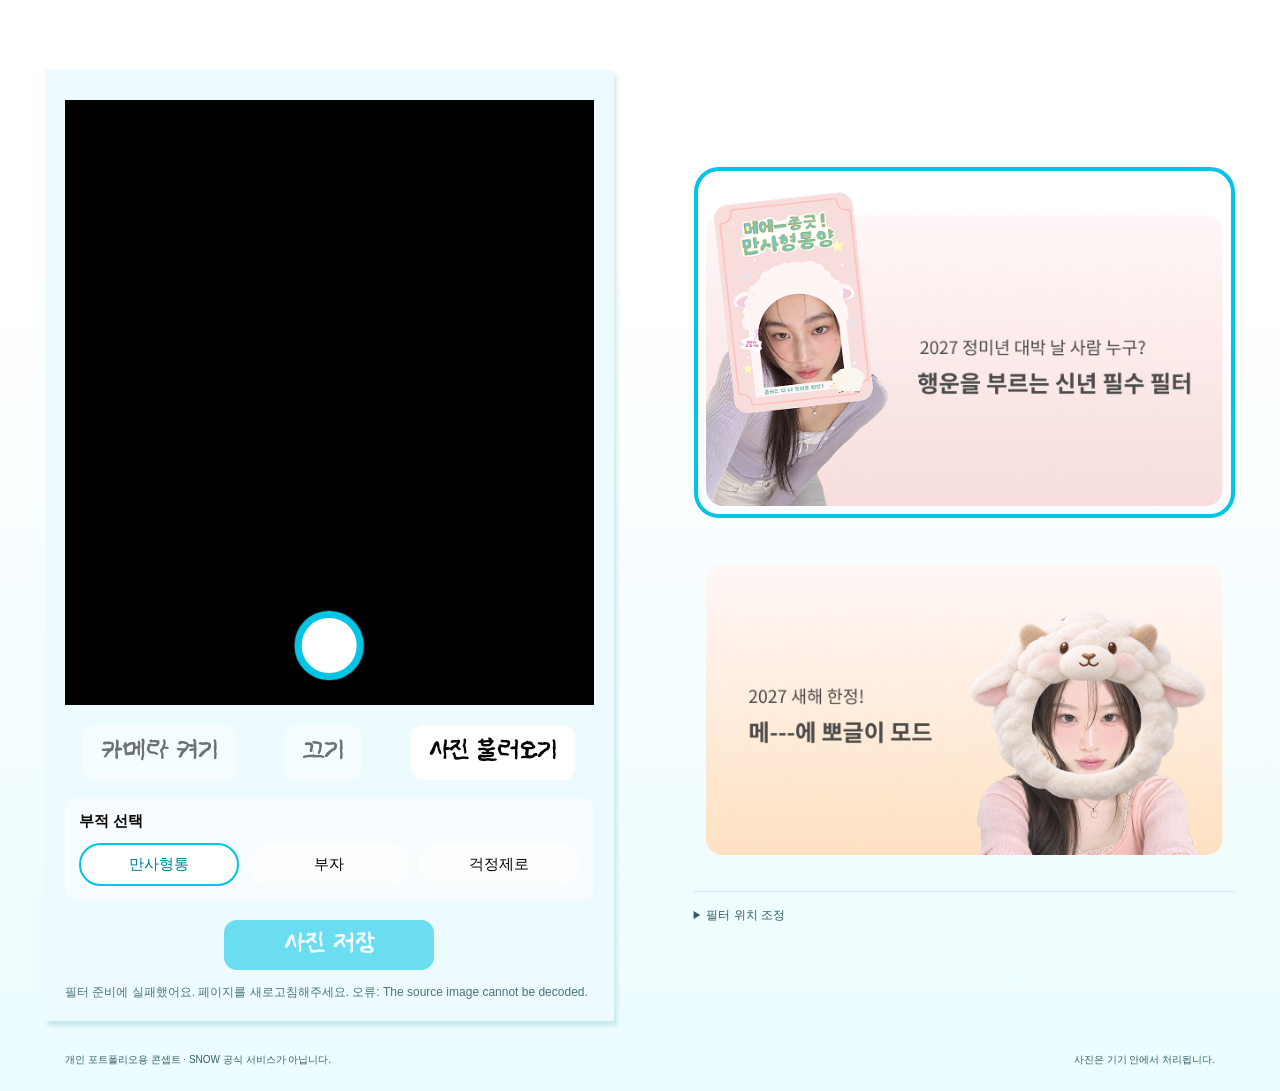
<file: index.html>
<!doctype html><html lang="ko"><head><meta charset="utf-8"><meta name="viewport" content="width=device-width,initial-scale=1"><title>몽글몽글 갓생 양 · 필터 스튜디오</title><link rel="stylesheet" href="style.css"></head><body>
<main class="studio"><section class="camera-card" aria-label="카메라 스튜디오"><div class="stage"><video id="video" autoplay playsinline muted hidden></video><canvas id="canvas" width="960" height="1100" aria-label="필터 미리보기"></canvas><div id="welcome" hidden><button id="start" disabled>얼굴 인식 준비 중</button></div><span id="modeBadge" class="mode-badge" hidden></span><span id="count" hidden></span><button id="shutter" aria-label="사진 촬영" title="사진 촬영" disabled></button></div>
<div class="toolbar"><button id="camera" class="hand outlined" disabled>카메라 켜기</button><button id="stop" class="hand" disabled>끄기</button><label class="hand button" for="photo" tabindex="0">사진 불러오기<input id="photo" type="file" accept="image/*" hidden></label></div>
<div class="background-control" hidden><label class="background-label" for="background"><span>겨울 배경</span><span class="switch"><input id="background" type="checkbox" role="switch" checked disabled><span class="switch-track" aria-hidden="true"></span></span></label><span id="backgroundStatus" role="status">배경 준비 중…</span></div><div id="charmChoices" role="group" aria-label="부적 선택"><strong class="charm-title">부적 선택</strong><button data-charm="0" aria-pressed="true">만사형통</button><button data-charm="1" aria-pressed="false">부자</button><button data-charm="2" aria-pressed="false">걱정제로</button></div><div id="hoodChoices" hidden role="group" aria-label="양 탈 선택"><strong class="charm-title">양 탈 선택</strong><button data-hood="1" aria-pressed="true">복실 양</button><button data-hood="2" aria-pressed="false">몽글 양</button></div><div class="save-row"><button id="save" class="hand" disabled>사진 저장</button></div><p id="message" role="status" aria-live="polite">카메라를 켜거나 사진을 불러와 필터를 체험해보세요.</p></section>
<section class="collection"><div class="filters"><button class="filter banner charm-banner selected" aria-pressed="true" data-filter="3" disabled><img class="banner-full" src="assets/final/banner-charm-full.png" alt="행운을 부르는 신년 필수 필터"></button><button class="filter banner hood-banner" aria-pressed="false" data-filter="1" disabled><img class="banner-full" src="assets/final/banner-hood-full.png" alt="메---에 뽀글이 모드"></button></div><details class="editor"><summary>필터 위치 조정</summary><p id="engine" role="status">얼굴 인식 준비 중…</p><div class="segmented"><button data-people="1" aria-pressed="true">혼자 테스트</button><button data-people="2" aria-pressed="false">둘이 테스트</button></div><div id="layerEditor"></div><div hidden><div class="control"><span class="label">기존 테스트 에셋</span><div class="asset-row"><div><strong>A · 리본</strong><span id="assetAName">기본 테스트 소재</span></div><label class="small-button" for="assetA">이미지 교체<input id="assetA" type="file" accept="image/png,image/webp,image/jpeg" hidden></label></div><div class="asset-row"><div><strong>B · 별</strong><span id="assetBName">기본 테스트 소재</span></div><label class="small-button" for="assetB">이미지 교체<input id="assetB" type="file" accept="image/png,image/webp,image/jpeg" hidden></label></div><p class="hint">투명 배경 PNG 권장. 선택한 파일은 업로드되지 않아요.<br>새로고침하면 기본 소재로 돌아와요.</p><button id="swap" class="text-btn">A / B 역할 바꾸기 ⇄</button></div>
<div class="control"><label class="label" for="anchor">03 / 붙일 위치</label><select id="anchor"><option value="forehead">이마 위</option><option value="left">화면 왼쪽 볼</option><option value="right">화면 오른쪽 볼</option><option value="nose">코 중심</option></select><label class="slider-label" for="size">장식 크기 <output id="sizeValue">70%</output></label><input id="size" type="range" min="15" max="140" value="70"><label class="slider-label" for="offset">위아래 위치 <output id="offsetValue">0</output></label><input id="offset" type="range" min="-80" max="80" value="0"></div>
</div><div class="toggles"><label><input id="effect" type="checkbox" checked>장식 보이기</label><label><input id="debug" type="checkbox">추적점 보기</label><label><input id="mirror" type="checkbox" checked>거울 모드</label></div><div class="bottom-actions"><button id="reset">기본값 복원</button><button id="export">설정 저장 ↓</button></div></details></section></main><footer>개인 포트폴리오용 콘셉트 · SNOW 공식 서비스가 아닙니다. <span>사진은 기기 안에서 처리됩니다.</span></footer><script type="module" src="app.js"></script></body></html>
</file>
<file: style.css>
@font-face{font-family:'BM Kkubulim';src:url('assets/fonts/BMKkubulim.otf') format('opentype');font-weight:400;font-style:normal;font-display:swap}
:root{font-family:Arial,'Apple SD Gothic Neo',sans-serif;color:#050505;background:#fff;--cyan:#00c5e5}*{box-sizing:border-box}body{margin:0;min-height:100vh;background:linear-gradient(180deg,#fff 18%,#f5fdfe 30%,#baf1fa 68%,#81e2f3 100%)}[hidden]{display:none!important}button,input{font:inherit}button,.button,summary{cursor:pointer}button{color:inherit}button:disabled{cursor:default}button:focus-visible,.button:focus-visible,summary:focus-visible,input:focus-visible{outline:3px solid #007e95;outline-offset:5px}header{max-width:1440px;margin:auto;padding:68px 65px 35px}.logo{display:block;width:252px;height:auto}.studio{max-width:1440px;margin:auto;padding:0 65px 34px;display:grid;grid-template-columns:598fr 586fr;gap:88px;align-items:start}.camera-card{background:#e5faff;padding:31px 18px 15px;box-shadow:3px 5px 4px #409eab35;min-width:0}.stage{position:relative;aspect-ratio:14/15;background:#010400;overflow:hidden}canvas{width:100%;height:100%;display:block}#welcome{position:absolute;inset:0;display:flex;flex-direction:column;align-items:center;justify-content:center;gap:20px;color:#fff}#welcome>span{font-size:clamp(32px,3.8vw,50px);letter-spacing:-.05em}#start{background:transparent;color:#b5d6dc;border:0;font-size:12px}#shutter{position:absolute;bottom:4.2%;left:50%;transform:translateX(-50%);width:13%;aspect-ratio:1;border:7px solid var(--cyan);border-radius:50%;background:#fff;box-shadow:0 0 0 1px #fff2}#shutter:not(:disabled):active{transform:translateX(-50%) scale(.92)}#shutter:disabled{opacity:.65}.mode-badge{position:absolute;top:12px;left:12px;color:#fff;background:#0006;border-radius:20px;padding:6px 10px;font-size:10px}#count{position:absolute;top:14px;right:12px;font-size:10px;color:white}.toolbar{display:flex;gap:10px;margin-top:20px;align-items:stretch}.hand{font-family:'BM Kkubulim',sans-serif;font-weight:400;font-size:30px;letter-spacing:-.04em;line-height:1.2;background:white;border:3px solid transparent;border-radius:13px;padding:9px 13px;white-space:nowrap}.outlined{border-color:var(--cyan)}.hand:disabled{opacity:.55}.toolbar .button{display:flex;align-items:center}.save-row{display:flex;justify-content:flex-end;margin-top:30px}#save{background:var(--cyan);color:#fff;padding:10px 30px;min-width:200px}#message{font-family:Arial,'Apple SD Gothic Neo',sans-serif;font-size:11px;color:#4b747d;line-height:1.6;min-height:18px;margin:13px 0 0}.collection{padding-top:174px;min-width:0}h2{font-size:24px;font-weight:500;letter-spacing:-.04em;margin:0 0 20px}h1{font-size:29px;line-height:1.5;font-weight:500;letter-spacing:-.055em;margin:0}.filter-section{margin-top:104px}.filter-section h2{margin-bottom:28px}.filters{display:grid;grid-template-columns:repeat(3,minmax(0,1fr));gap:26px}.filter{border:0;padding:0;background:none;min-width:0;text-align:center}.thumbnail{height:auto;aspect-ratio:1;display:flex;flex-direction:column;align-items:center;justify-content:center;background:#d9d9d9;border-radius:12px;color:#e22;font-size:20px;position:relative}.selected .thumbnail:before{content:'';position:absolute;inset:-13px;border:7px solid var(--cyan);border-radius:22px}.thumbnail small{position:absolute;bottom:12px;font-size:10px;color:#676767}.filter-name{display:block;font-size:20px;letter-spacing:-.07em;margin-top:27px;line-height:1.45;white-space:nowrap}.editor{margin-top:40px;border-top:1px solid #007c8d25;padding-top:15px;color:#375b64;font-size:12px}.editor summary{width:fit-content}.segmented{display:flex;gap:8px;flex-wrap:wrap}.editor button{background:#fffc;border:1px solid #bed8dc;padding:8px;border-radius:6px;font-size:11px}#layerEditor{display:grid;grid-template-columns:1fr 1fr;gap:14px;margin-top:14px}.layer-control{background:#ffffff80;padding:12px;border-radius:8px}.layer-control>label{font-weight:600}.slider-label{display:flex;justify-content:space-between;font-size:11px;margin-top:8px}input[type=range]{width:100%;accent-color:var(--cyan)}input[type=checkbox]{accent-color:var(--cyan)}.toggles,.bottom-actions{display:flex;gap:12px;flex-wrap:wrap;margin-top:14px}footer{max-width:1440px;margin:auto;padding:0 65px 22px;font-size:10px;color:#345e68;line-height:1.8}footer span{float:right}@media(max-width:1200px){header{padding:40px 40px 30px}.studio{padding:0 40px 30px;gap:45px}.hand{font-size:24px;padding:9px}.collection{padding-top:130px}h1{font-size:24px}.filter-name{font-size:16px}.filters{gap:22px}.filter-section{margin-top:75px}.selected .thumbnail:before{inset:-9px;border-width:5px}footer{padding:0 40px 20px}}@media(max-width:850px){header{padding:25px 24px}.logo{width:180px}.studio{padding:0 24px 25px;gap:30px;grid-template-columns:1fr}.camera-card{max-width:540px;width:100%;margin:auto}.collection{padding-top:0}.concept h2{font-size:18px;margin-bottom:10px}h1{font-size:22px}.filter-section{margin-top:32px}.filter-name{font-size:15px;white-space:normal}.filters{gap:24px}.thumbnail{max-height:190px}.editor{margin-top:28px}footer{padding:0 24px 20px}footer span{float:none;display:block}}@media(max-width:400px){.hand{font-size:20px;padding:8px}.toolbar{gap:6px}.camera-card{padding:18px 12px 12px}#save{min-width:160px}.filter-name{font-size:13px}}

.background-control{display:flex;align-items:center;gap:12px;margin-top:18px}.background-label{display:flex;align-items:center;gap:14px;font-size:16px;cursor:pointer}.switch{position:relative;display:inline-block;width:46px;height:26px}.switch input{position:absolute;inset:0;width:100%;height:100%;margin:0;opacity:0;cursor:pointer;z-index:1}.switch-track{display:block;height:100%;border-radius:20px;background:#a4bbc0;transition:background .18s}.switch-track:after{content:'';position:absolute;top:3px;left:3px;width:20px;height:20px;border-radius:50%;background:white;box-shadow:0 1px 3px #0002;transition:transform .18s}.switch input:checked+.switch-track{background:var(--cyan)}.switch input:checked+.switch-track:after{transform:translateX(20px)}.switch input:focus-visible+.switch-track{outline:3px solid #007e95;outline-offset:3px}.switch input:disabled+.switch-track{opacity:.45}#backgroundStatus{font-size:12px;color:#4b747d}

.stage{background:#000}#welcome{display:none!important}

#charmChoices{display:flex;gap:10px;margin-top:24px;flex-wrap:wrap}#charmChoices button{border:2px solid transparent;border-radius:24px;background:#ffffffb0;padding:10px 18px;font-size:15px}#charmChoices button[aria-pressed=true]{border-color:var(--cyan);background:#fff;color:#007e95}

#charmChoices{padding:14px;background:#fff9;border-radius:12px;margin-top:18px}.charm-title{width:100%;font-size:15px;margin-bottom:2px}#charmChoices button{flex:1;padding:10px 8px;white-space:nowrap}
/* Final portfolio wireframe */
body{background:linear-gradient(#fff 25%,#ebfcff 100%)}.studio{max-width:1600px;padding:70px 45px 30px;grid-template-columns:1.05fr 1fr;gap:80px;align-items:center}.camera-card{padding:30px 20px 18px;background:#edfbfe}.stage{aspect-ratio:760/870}.toolbar{justify-content:space-around;gap:12px}.hand{font-size:clamp(20px,2vw,30px);border:0;padding:12px 18px}.save-row{justify-content:center;margin-top:20px}#save{min-width:210px}.collection{padding-top:0}.filters{display:flex;flex-direction:column;gap:34px}.banner{position:relative;display:flex;align-items:center;width:100%;aspect-ratio:1.78;border:4px solid transparent;border-radius:25px;overflow:hidden;text-align:left;padding:10px;background:linear-gradient(#fff7f8,#f8dfdc)}.banner.selected{border-color:var(--cyan);box-shadow:inset 0 0 0 8px white}.hood-banner{background:linear-gradient(#fff8f5,#ffe2c3)}.banner-art{width:40%;height:100%;overflow:hidden;display:block;flex-shrink:0}.banner-art img{width:100%;height:117%;object-fit:cover;object-position:top}.banner-copy{padding:10px 12px;color:#555;line-height:1.5;flex:1}.banner-copy>span{font-size:clamp(12px,1.3vw,20px);display:block}.banner-copy strong{display:block;font-size:clamp(16px,1.65vw,26px);margin-top:10px;word-break:keep-all}.hood-banner .banner-art{width:48%}.editor{margin-top:24px}#hoodChoices{display:flex;gap:12px;margin-top:20px}#hoodChoices button{flex:1;border:2px solid transparent;background:#fff;border-radius:20px;padding:12px}#hoodChoices button[aria-pressed=true]{border-color:var(--cyan)}#shutter:disabled{opacity:1}footer{max-width:1600px}#message{font-size:12px}.mode-badge{font-size:10px}@media(max-width:1000px){.studio{gap:35px;padding:35px 25px}.hand{padding:12px 10px;font-size:22px}.banner-copy{padding:6px}.banner-copy strong{font-size:18px}}@media(max-width:850px){.studio{grid-template-columns:1fr;max-width:620px;padding:24px 18px}.collection{width:100%}.filters{gap:20px}.banner-copy>span{font-size:15px}.banner-copy strong{font-size:21px}.camera-card{max-width:none}.editor{margin-top:20px}}@media(max-width:400px){.hand{font-size:18px}.banner-copy strong{font-size:17px}.banner-copy>span{font-size:12px}.toolbar{gap:5px}}

/* Use supplied complete banners without cropping or recreated text. */
.banner{display:block;aspect-ratio:auto;padding:8px;background:transparent;border:4px solid transparent;overflow:visible}.banner.selected{box-shadow:none}.banner-full{display:block;width:100%;height:auto}.hood-banner{background:transparent}

#hoodChoices{padding:14px;background:#fff9;border-radius:12px;margin-top:18px;display:flex;gap:10px;flex-wrap:wrap}#hoodChoices button{flex:1;padding:10px 8px;font-size:15px;border-radius:24px;background:#ffffffb0}#hoodChoices button[aria-pressed=true]{background:#fff;color:#007e95}
</file>
